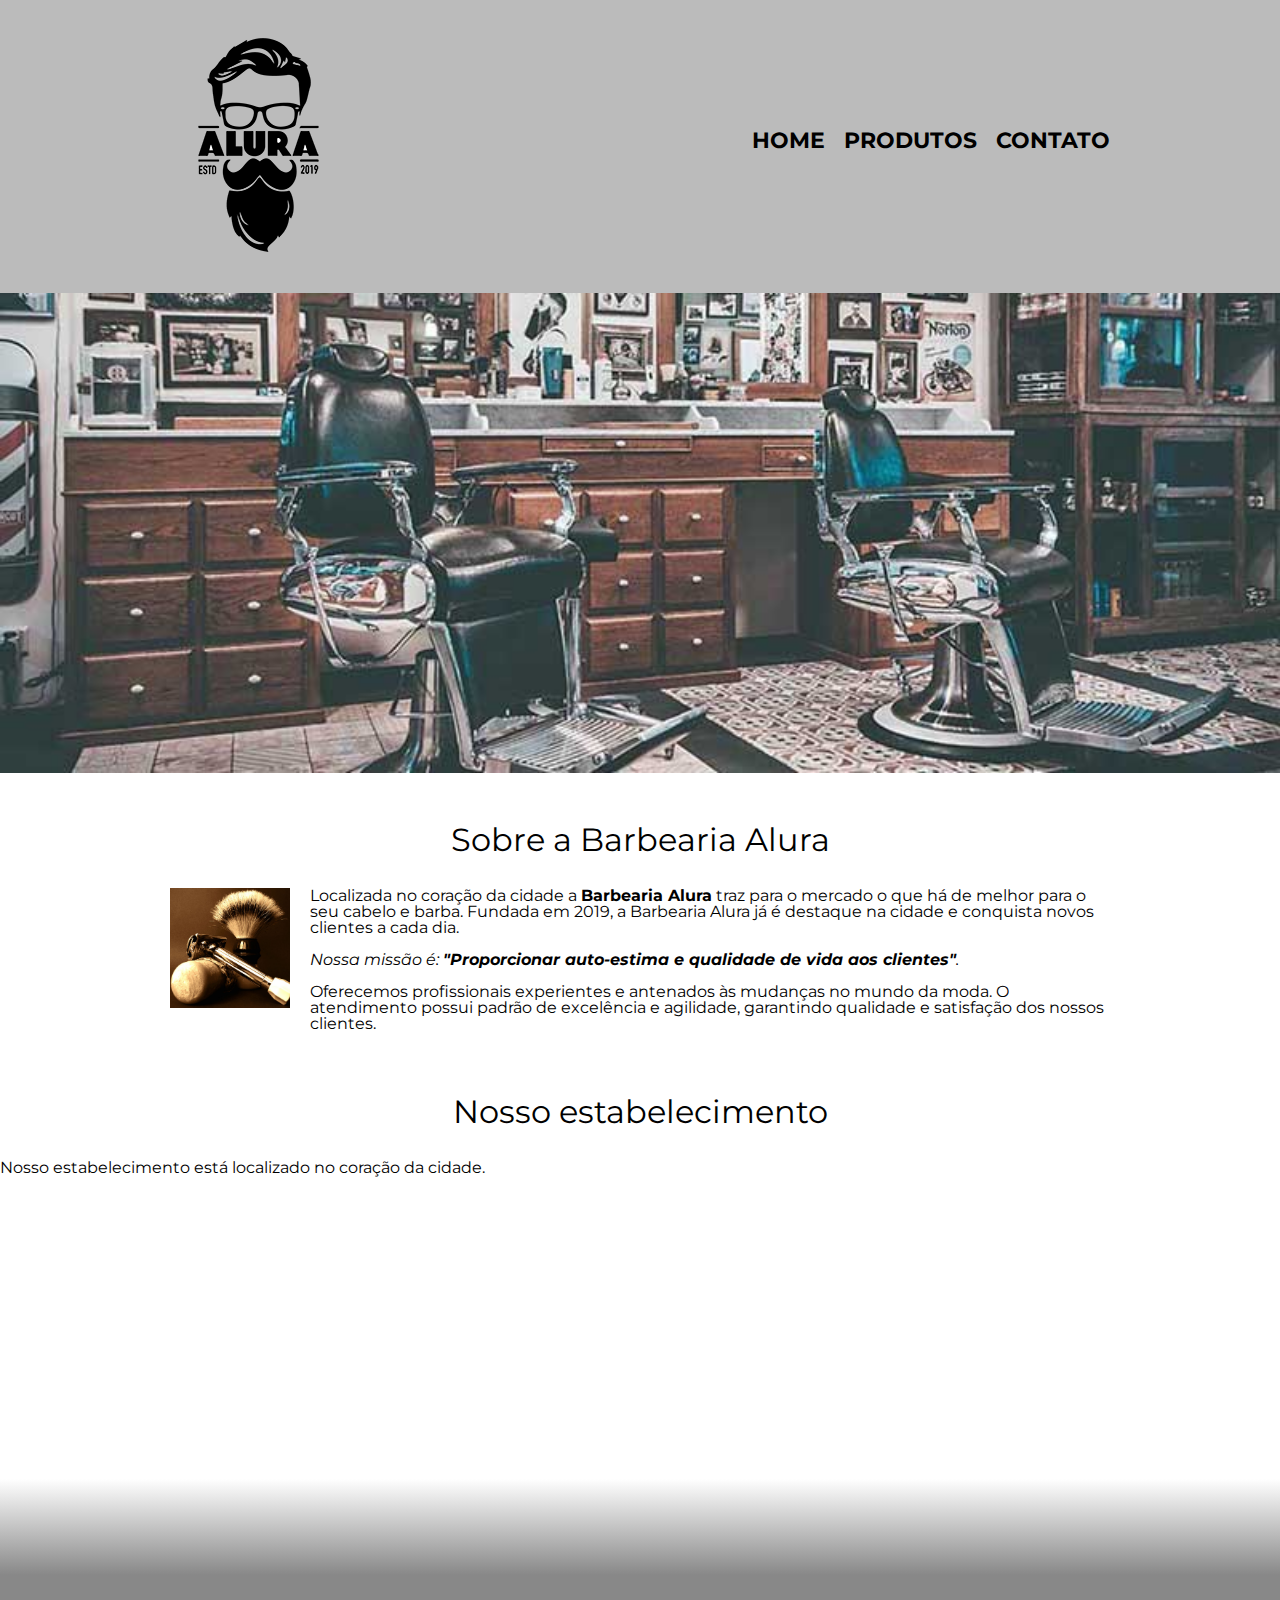
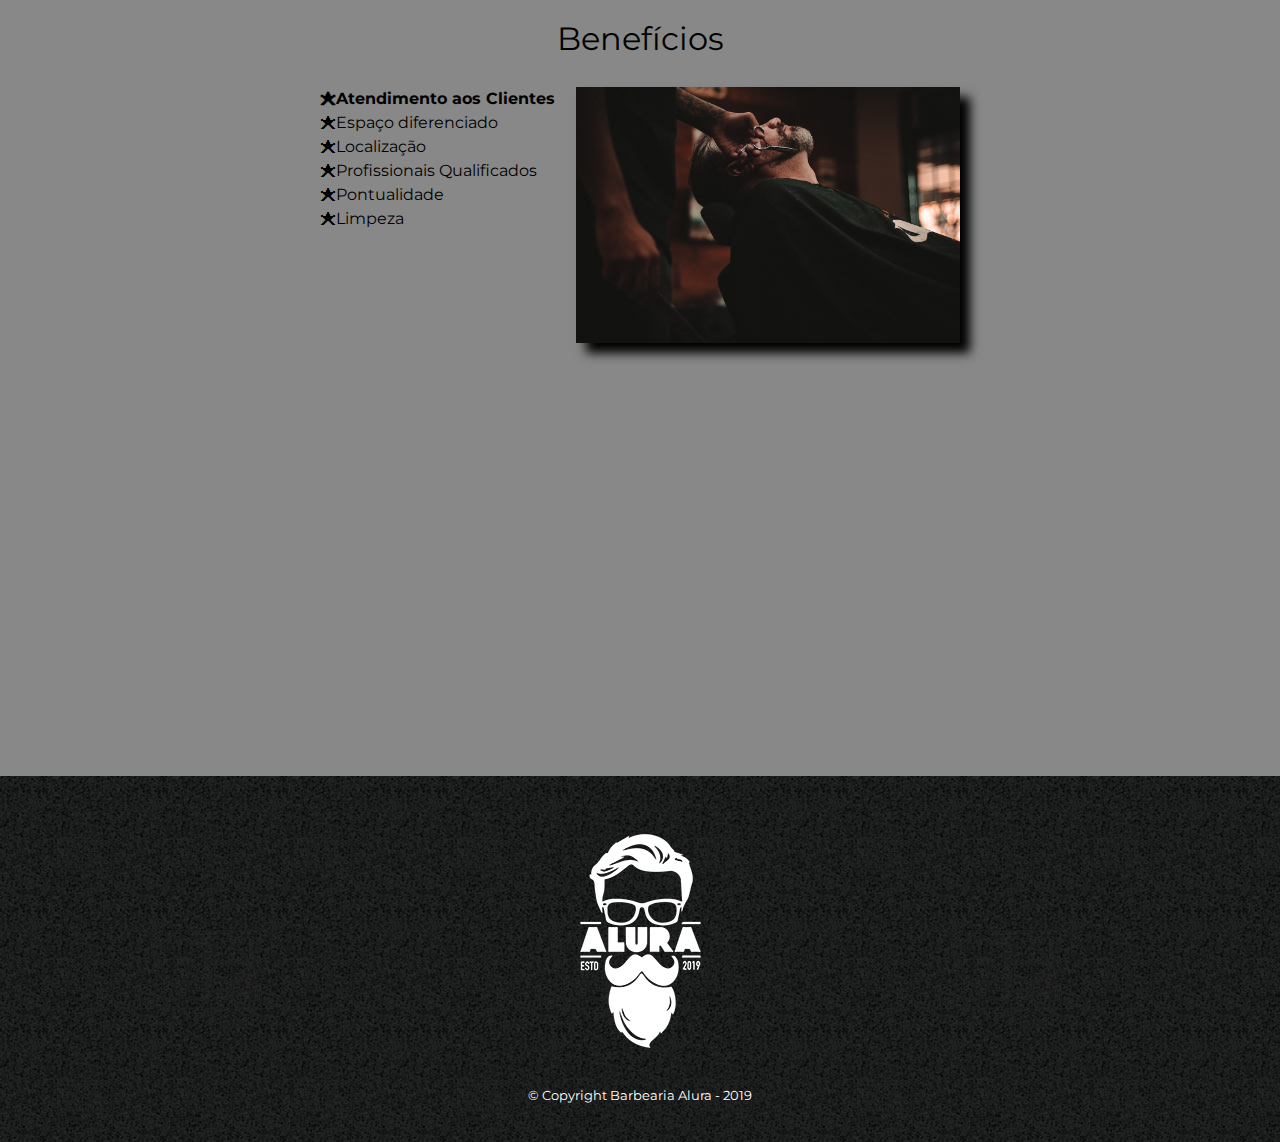
<file: index.html>
<!DOCTYPE html>
<html lang="pt-br">
	<head>

		<meta charset="UTF-8">
		<meta name="viewport" content="width=device-width">
		<title>Barbearia Alura</title>
		
		<link rel="stylesheet" href="css/reset.css">
		<link rel="stylesheet" href="css/style.css">
        <link href="https://fonts.googleapis.com/css2?family=Montserrat:wght@100&display=swap" rel="stylesheet">
	</head>

	<body>
		<header>
			<div class="caixa">
				<h1><img src="img/logo.png"></h1>

				<nav>
					<ul>
						<li><a href="index.html">Home</a></li>
						<li><a href="produtos.html">Produtos</a></li>
						<li><a href="contato.html">Contato</a></li>
					</ul>
				</nav>
			</div>
		</header>

		<img class="banner" src="img/banner.jpg">

		<main>
		<section class="principal">
			<h2 class="titulo-principal">Sobre a Barbearia Alura</h2>

			<img class="utensilios" src="img/utensilios.jpg" alt="Utensilios de um barbeiro.">
	 
			<p>Localizada no coração da cidade a <strong>Barbearia Alura</strong> traz para o mercado o que há de melhor para o seu cabelo e barba. Fundada em 2019, a Barbearia Alura já é destaque na cidade e conquista novos clientes a cada dia.</p>

			<p id="missao"><em>Nossa missão é: <strong>"Proporcionar auto-estima e qualidade de vida aos clientes"</strong>.</em></p>

			<p>Oferecemos profissionais experientes e antenados às mudanças no mundo da moda. O atendimento possui padrão de excelência e agilidade, garantindo qualidade e satisfação dos nossos clientes.</p>
		</section>
		
		    <h3 class="titulo-principal">Nosso estabelecimento</h3>
		    <p>Nosso estabelecimento está localizado no coração da cidade.</p>

		    <div class="mapa-conteudo">
		    	<iframe src="https://www.google.com/maps/embed?pb=!1m18!1m12!1m3!1d3656.448461139044!2d-46.63465338589239!3d-23.588244284669543!2m3!1f0!2f0!3f0!3m2!1i1024!2i768!4f13.1!3m3!1m2!1s0x94ce5a2b2ed7f3a1%3A0xab35da2f5ca62674!2sCaelum%20-%20Escola%20de%20Tecnologia!5e0!3m2!1spt-BR!2sbr!4v1608224166286!5m2!1spt-BR!2sbr" width="100%" height="300" frameborder="0" style="border:0;" allowfullscreen="" aria-hidden="false" tabindex="0"></iframe>
		    </div>
		<section class="mapa"></section>

		<section class="beneficios">
			<h3 class="titulo-principal">Benefícios</h3>
        <div class="conteudo-beneficios">
			<ul class="lista-beneficios">
				<li class="itens">Atendimento aos Clientes</li>
				<li class="itens">Espaço diferenciado</li>
				<li class="itens">Localização</li>
				<li class="itens">Profissionais Qualificados</li>
				<li class="itens">Pontualidade</li>
				<li class="itens">Limpeza</li>
			</ul><img src="img/beneficios.jpg" class="imagem-beneficios">
		</div>
			<div class="video">
			<iframe width="100%" height="315" src="https://www.youtube.com/embed/wcVVXUV0YUY" frameborder="0" allow="accelerometer; autoplay; clipboard-write; encrypted-media; gyroscope; picture-in-picture" allowfullscreen></iframe>
		</div>
		</section>
	</main>
		<footer>
			<img src="img/logo-branco.png">
			<p class="copyright">&copy; Copyright Barbearia Alura - 2019</p>
		</footer>

	</body>
</html>
</file>
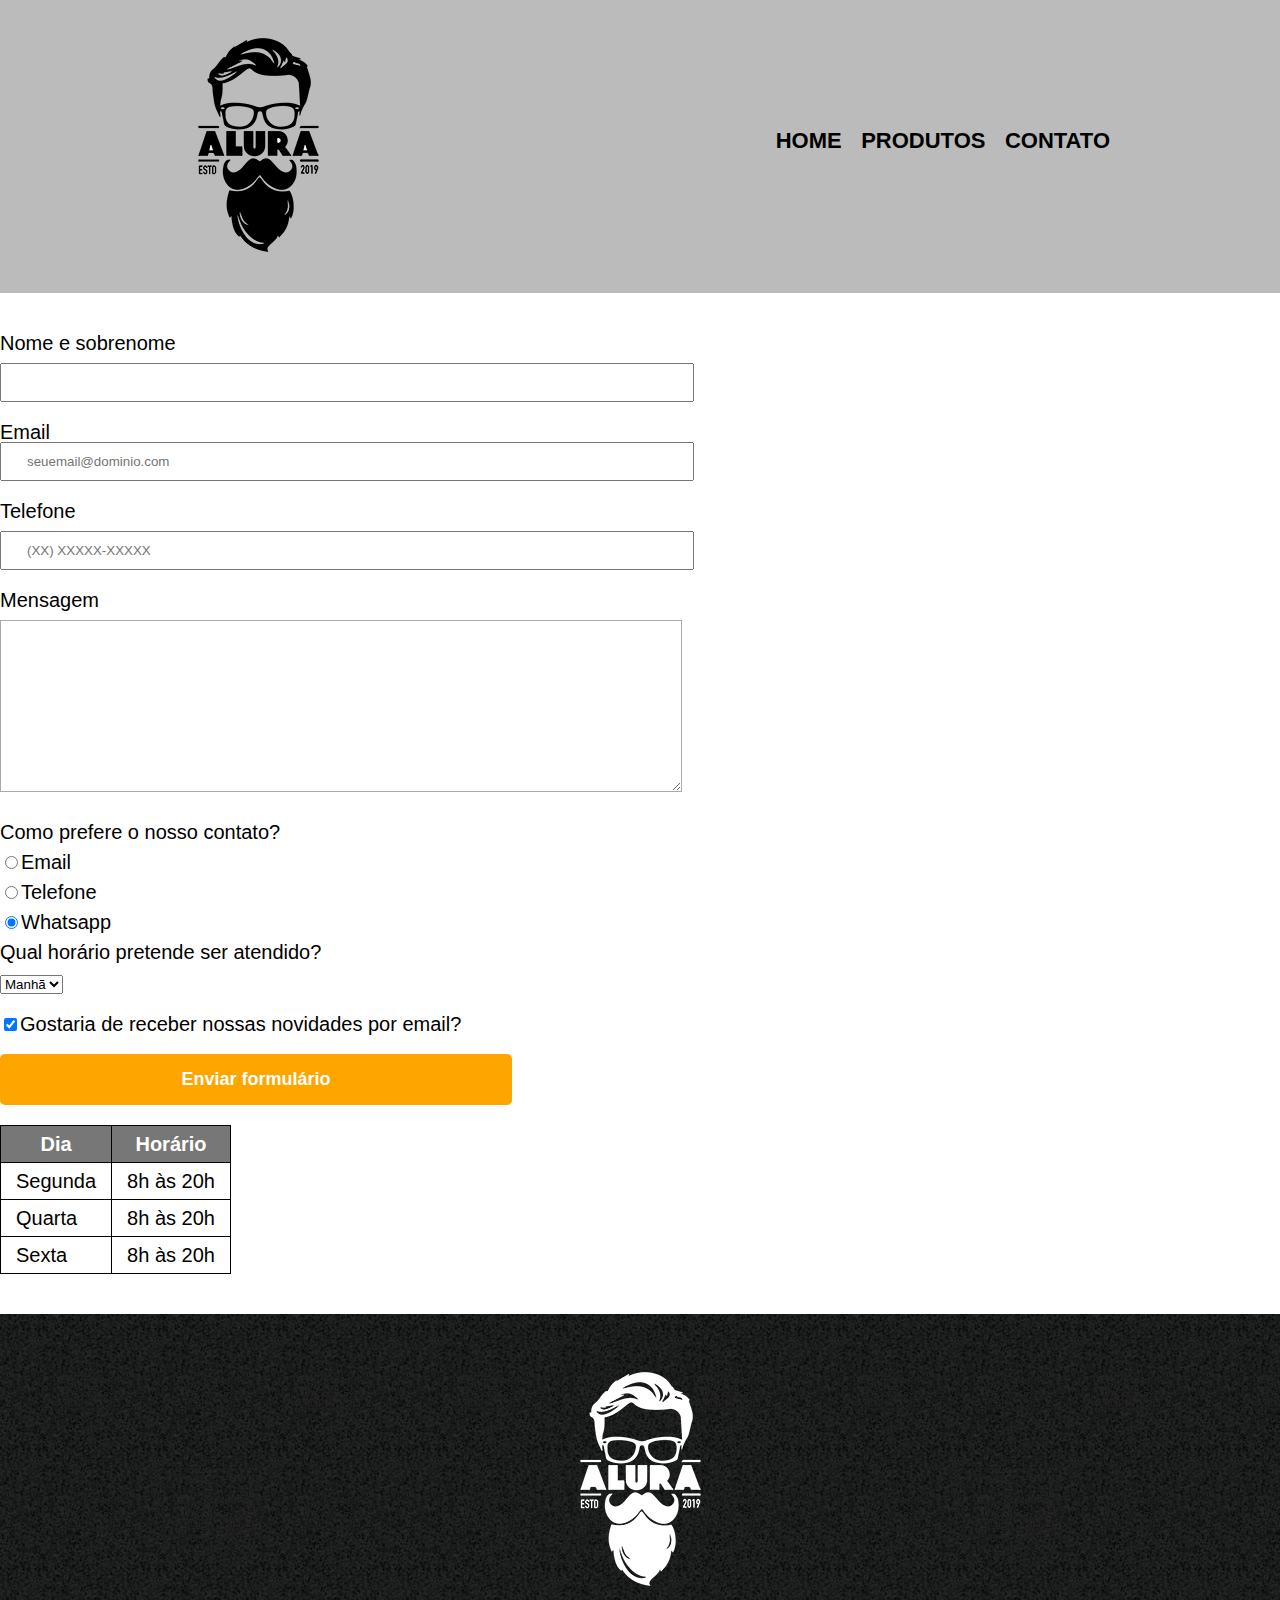
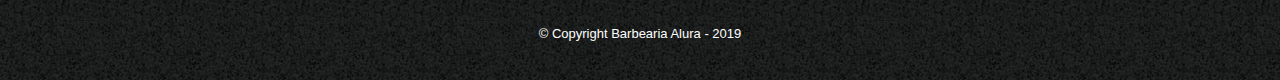
<file: contato.html>
<!DOCTYPE html>
<html>
	<head>
		<meta charset="UTF-8">
		<title>Contatos - Barbearia Alura</title>

		<link rel="stylesheet" href="css/reset.css">
		<link rel="stylesheet" href="css/style.css">
	</head>
	<body>
		<header>
			<div class="caixa">
				<h1><img src="img/logo.png" alt="Logo da Barbearia Alura"></h1>

				<nav>
					<ul>
						<li><a href="index.html">Home</a></li>
						<li><a href="produtos.html">Produtos</a></li>
						<li><a href="contato.html">Contato</a></li>
					</ul>
				</nav>
			</div>
		</header>

		<main>
			<form>
				<label for="nomesobrenome">Nome e sobrenome</label>
				<input type="text" id="nomesobrenome" class="input-padrao" required>

				<label for="email">Email</
				<label>
				<input type="email" id="email" class="input-padrao" required placeholder="seuemail@dominio.com">
                
                <label for="telefone">Telefone</label>
                <input type="tel" id="telefone" class="input-padrao" required placeholder="(XX) XXXXX-XXXXX">

                <label for="mensagem">Mensagem</label>
                <textarea cols="70" rows="10" id="mensagem" required></textarea>
            <fieldset>
                 <legend>Como prefere o nosso contato?</legend>

                 <label for="radio-emal"><input type="radio" name="contato" value="email" id="radio-email">Email</label>	

                 <label for="radio-telefone"><input type="radio" name="contato" value="email" id="radio-telefone">Telefone</label>	
                 	

                 <label for="radio-whatsapp"><input type="radio" name="contato" value="email" id="radio-whatsapp" checked>Whatsapp</label>		
            </fieldset>

            <fieldset>
                <legend>Qual horário pretende ser atendido?</legend>
                <select>
                	
                	<option>Manhã</option>
                	<option>Tarde</option>
                	<option>Noite</option>
                </select>
            </fieldset>

                <label class="checkbox"><input type="checkbox" checked>Gostaria de receber nossas novidades por email?</label>

				<input type="submit" value="Enviar formulário" class="enviar">				
			</form>

			<table>
			<thead>
				<tr>
					<th>Dia</th>
					<th>Horário</th>
				</tr>
			</thead>
			<tbody>
					<td>Segunda</td>
					<td>8h às 20h</td>
				</tr>
				<tr>
					<td>Quarta</td>
					<td>8h às 20h</td>
				</tr>
				<tr>
					<td>Sexta</td>
					<td>8h às 20h</td>
				</tr>
			</tbody>
			</table>

			

		</main>

		<footer>
			<img src="img/logo-branco.png" alt="Logo da Barbearia Alura">
			<p class="copyright">&copy; Copyright Barbearia Alura - 2019</p>
		</footer>
	</body>
</html>
</file>
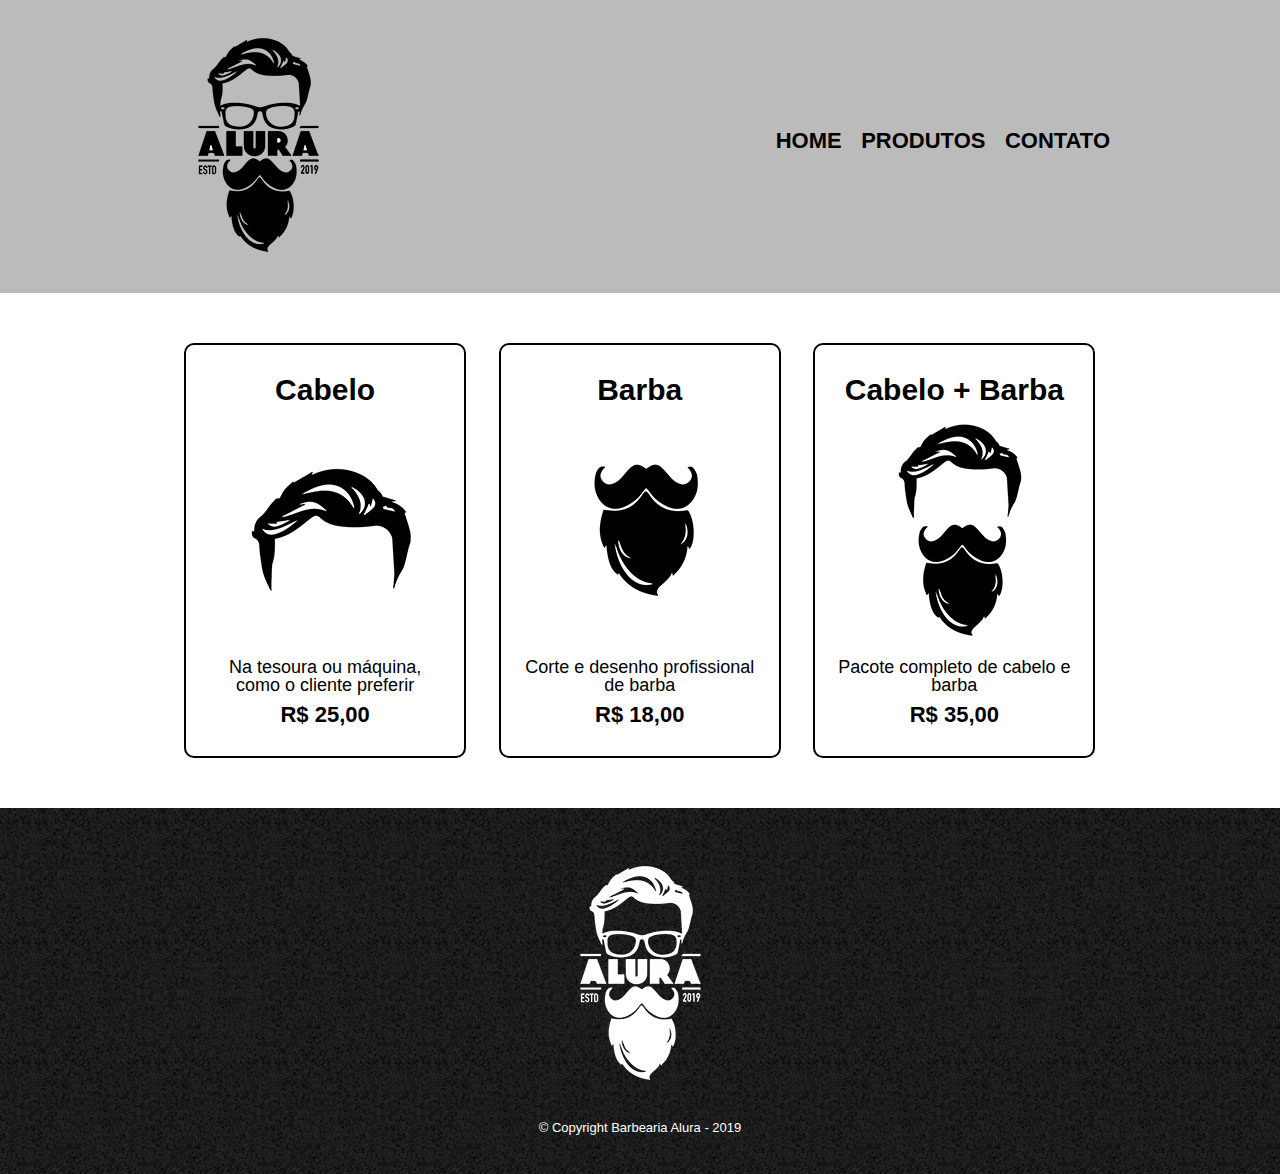
<file: produtos.html>
<!DOCTYPE html>
<html>
	<head>
		<meta charset="UTF-8">
		<title>Produtos - Barbearia Alura</title>

		<link rel="stylesheet" href="css/reset.css">
		<link rel="stylesheet" href="css/style.css">
	</head>
	<body>
		<header>
			<div class="caixa">
				<h1><img src="img/logo.png"></h1>

				<nav>
					<ul>
						<li><a href="index.html">Home</a></li>
						<li><a href="produtos.html">Produtos</a></li>
						<li><a href="contato.html">Contato</a></li>
					</ul>
				</nav>
			</div>
		</header>

		<main>
			<ul class="produtos">
				<li>
					<h2>Cabelo</h2>
					<img src="img/cabelo.jpg">
					<p class="produto-descricao">Na tesoura ou máquina, como o cliente preferir</p>
					<p class="produto-preco">R$ 25,00</p>
				</li>
				<li>
					<h2>Barba</h2>
					<img src="img/barba.jpg">
					<p class="produto-descricao">Corte e desenho profissional de barba</p>
					<p class="produto-preco">R$ 18,00</p>
				</li>
				<li>
					<h2>Cabelo + Barba</h2>
					<img src="img/cabelo+barba.jpg">
					<p class="produto-descricao">Pacote completo de cabelo e barba</p>
					<p class="produto-preco">R$ 35,00</p>
				</li>
			</ul>
		</main>

		<footer>
			<img src="img/logo-branco.png">
			<p class="copyright">&copy; Copyright Barbearia Alura - 2019</p>
		</footer>
	</body>
</html>
</file>
<file: css/style.css>
body  {
	font-family: 'Montserrat', sans-serif;
}

header {
	background: #BBBBBB;
	padding: 20px 0;
}

.caixa {
	position: relative;
	width: 940px;
	margin: 0 auto;
}

nav {
	position: absolute;
	top: 110px;
	right: 0;
}

nav li {
	display: inline;
	margin: 0 0 0 15px;
}

nav a {
	text-transform: uppercase;
	color: #000000;
	font-weight: bold;
	font-size: 22px;
	text-decoration: none;
}

nav a:hover {
	color: #C78C19;
	text-decoration: underline;
}

.produtos {
	width: 940px;
	margin: 0 auto;
	padding: 50px 0;
}

.produtos li {
	display: inline-block;
	text-align: center;
	width: 30%;
	vertical-align: top;
	margin: 0 1.5%;
	padding: 30px 20px;
	box-sizing: border-box;
	border: 2px solid #000000;
	border-radius: 10px;
}

.produtos li:hover {
	border-color: #C78C19;
}

.produtos li:active {
	border-color: #088C19;	
}

.produtos li:hover h2 {
	font-size: 34px;
}

.produtos h2 {
	font-size: 30px;
	font-weight: bold;
}

.produto-descricao {
	font-size: 18px;
}

.produto-preco {
	font-size: 22px;
	font-weight: bold;
	margin-top: 10px;
}

footer {
	text-align: center;
	background: url("../img/bg.jpg");
	padding: 40px 0;
}

.copyright {
	color: #FFFFFF;
	font-size: 13px;
	margin: 20px 0 0;
}

/* Página de contato */
.contato {
	width: 940px;
	margin: 40px auto;
}

.contato label, .input-group legend {
	display: block;
	margin: 0 0 5px;
	font-size: 20px;
}

.campo-padrao, textarea {
	display: block;
	margin: 0 0 30px;
	padding: 10px 20px;
	width: 50%;
	border: 1px solid #aaa;
}

.input-group {
	margin: 0 0 20px;
}

.newsletter {
	margin: 0 0 20px;
}

.botao {
	margin: 20px 0 0;
	width: 30%;
	padding: 10px 20px;
	font-size: 24px;
	display: inline-block;
	background: orange;
	color: white;
	border: none;
	border-radius: 5px;
	transition: 1s;
}

.botao:hover {
	cursor: pointer;
	transform: scale(1.2);	
}

.funcionamento {
	width: 940px;
	margin: 0 auto 40px;
}

table {
	margin: 10px 0 0;
}

th  {
	background: #777777;
	color: #FFFFFF;
}


td, th {
	border: 1px solid #000000;
	padding: 5px 20px;
}

form {
	margin: 40px 0;
}

form label, form legend {
	display: block;
	font-size: 20px;
	margin: 0 0 10px;
}

.input-padrao {
	display: block;
	margin: 0 0 20px;
	padding: 10px 25px;
	width: 50%;
}

.checkbox {

	margin: 20px 0;
}

.enviar  {
	width: 40%;
	padding: 15px 0;
	background: orange;
	color: white;
	font-weight: bold;
	font-size: 18px;
	border: none;
	border-radius: 5px;
	transition: 1s all;
	cursor: pointer;
}

.enviar:hover  {

	background: darkorange;
	transform: scale(1.2);
}

table  {
    margin: 20px 0 40px;
}

thead  {
	background: #555555;
	color: white;
	font-weight: bold;
}

td,th  {
	border: 1px solid #000000;
	padding: 8px 15px;
}
/*css da págin inicial*/
.banner  {
	width: 100%;
}

.titulo-principal  {
	text-align: center;
	font-size: 2em;
	margin: 0 0 1em;
	clear: left;
	
}

.principal  {
	padding: 3em 0;
	background: #FFFFFF;
	width: 940px;
	margin: 0 auto;
}

.principal p {
	margin: 0 0 1em;
}

.principal strong  {
     font-weight: bold;
}

.principal em  {
	font-style: italic;
}

.utensilios  {
	width: 120px;
	float: left;
	margin: 0 20px 20px 0;
}

.mapa {
    padding: 3em 0;
    background: linear-gradient(#FFFFFF,#888888);
 
}

.mapa-conteudo  {
     width: 940px;
	 margin: 0 auto;
}
.mapa p {
	margin: 0 0 2em;
	text-align: center;
}

.beneficios  {
	padding: 3em 0;
	background: #888888;
}

.conteudo-beneficios  {
	width: 640px;
	margin: 0 auto;
}

.lista-beneficios  {
     width: 40%;
     display: inline-block;
     vertical-align: top;
}

.itens  {
	line-height: 1.5;
}

.itens:first-child {
       font-weight: bold;
}

.itens:before  {
	content: "🟊";
}

.imagem-beneficios  {
       width: 60%;
       opacity: 1;
       transition: 400ms;
       box-shadow: 10px 10px 10px #000000;
}

.imagem-beneficios:hover  {
       opacity: 0.7;
}

.video {
	width: 560px;
	margin: 2em auto;
}

@media screen and (max-width: 480px)  {
	.caixa, .principal, .conteudo-beneficios, .mapa-conteudo, .video  {
		width: auto;
	}

	h1  {
		text-align: center;
	}

	nav  {
		position: static;
	}

	.lista-beneficios, .imagem-beneficios  {
		width: 100%;
	}
}
</file>
